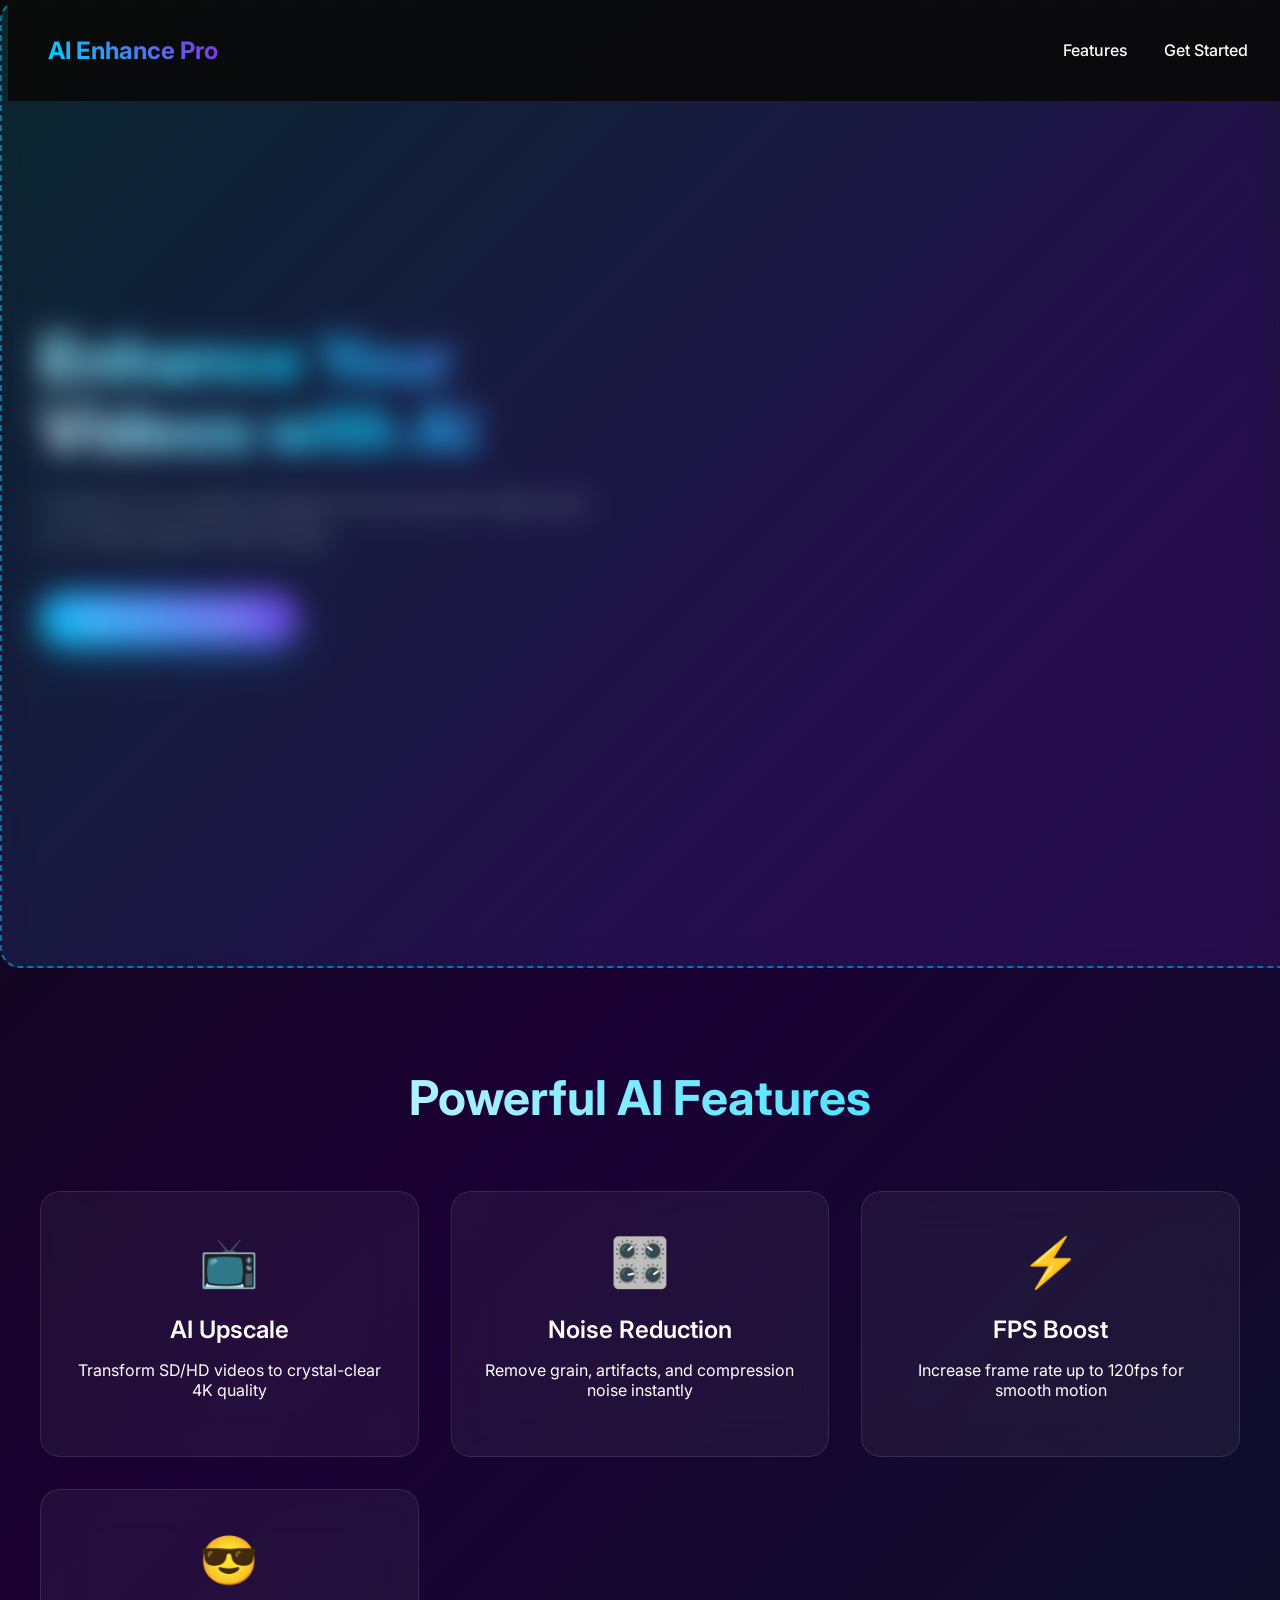
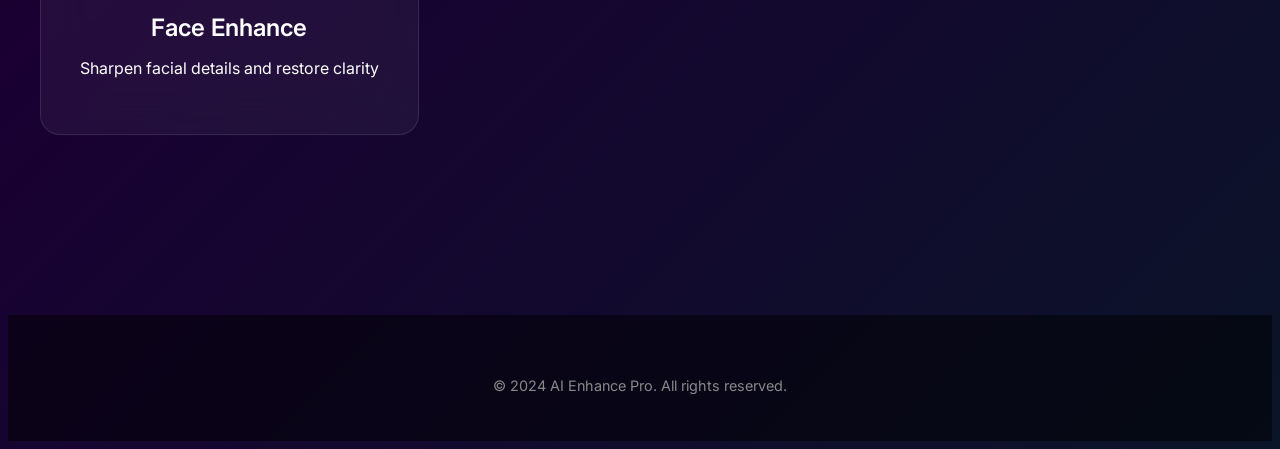
<file: index.html>
<!DOCTYPE html>
<html lang="en">
<head>
    <meta charset="UTF-8">
    <meta name="viewport" content="width=device-width, initial-scale=1.0">
    <title>AI Enhance Pro - Enhance Your Videos with AI</title>
    <link rel="stylesheet" href="style.css">
    <link href="https://fonts.googleapis.com/css2?family=Inter:wght@300;400;500;600;700;800&display=swap" rel="stylesheet">
</head>
<body>
    <nav class="navbar">
        <div class="nav-container">
            <div class="nav-logo">
                <h2>AI Enhance Pro</h2>
            </div>
            <div class="nav-links">
                <a href="#features">Features</a>
                <a href="#app">Get Started</a>
            </div>
        </div>
    </nav>

    <section class="hero">
        <div class="hero-content">
            <h1 class="hero-title">Enhance Your Videos with AI</h1>
            <p class="hero-subtitle">Transform low-quality footage into stunning 4K videos with our cutting-edge AI technology</p>
            <a href="app.html" class="cta-button">Start Enhancing Now</a>
        </div>
        <div class="hero-image">
            <div class="video-placeholder"></div>
        </div>
    </section>

    <section id="features" class="features">
        <div class="container">
            <h2 class="section-title">Powerful AI Features</h2>
            <div class="features-grid">
                <div class="feature-card">
                    <div class="feature-icon">📺</div>
                    <h3>AI Upscale</h3>
                    <p>Transform SD/HD videos to crystal-clear 4K quality</p>
                </div>
                <div class="feature-card">
                    <div class="feature-icon">🎛️</div>
                    <h3>Noise Reduction</h3>
                    <p>Remove grain, artifacts, and compression noise instantly</p>
                </div>
                <div class="feature-card">
                    <div class="feature-icon">⚡</div>
                    <h3>FPS Boost</h3>
                    <p>Increase frame rate up to 120fps for smooth motion</p>
                </div>
                <div class="feature-card">
                    <div class="feature-icon">😎</div>
                    <h3>Face Enhance</h3>
                    <p>Sharpen facial details and restore clarity</p>
                </div>
            </div>
        </div>
    </section>

    <footer class="footer">
        <div class="container">
            <p>&copy; 2024 AI Enhance Pro. All rights reserved.</p>
        </div>
    </footer>

    <script src="script.js"></script>
</body>
</html>
</file>
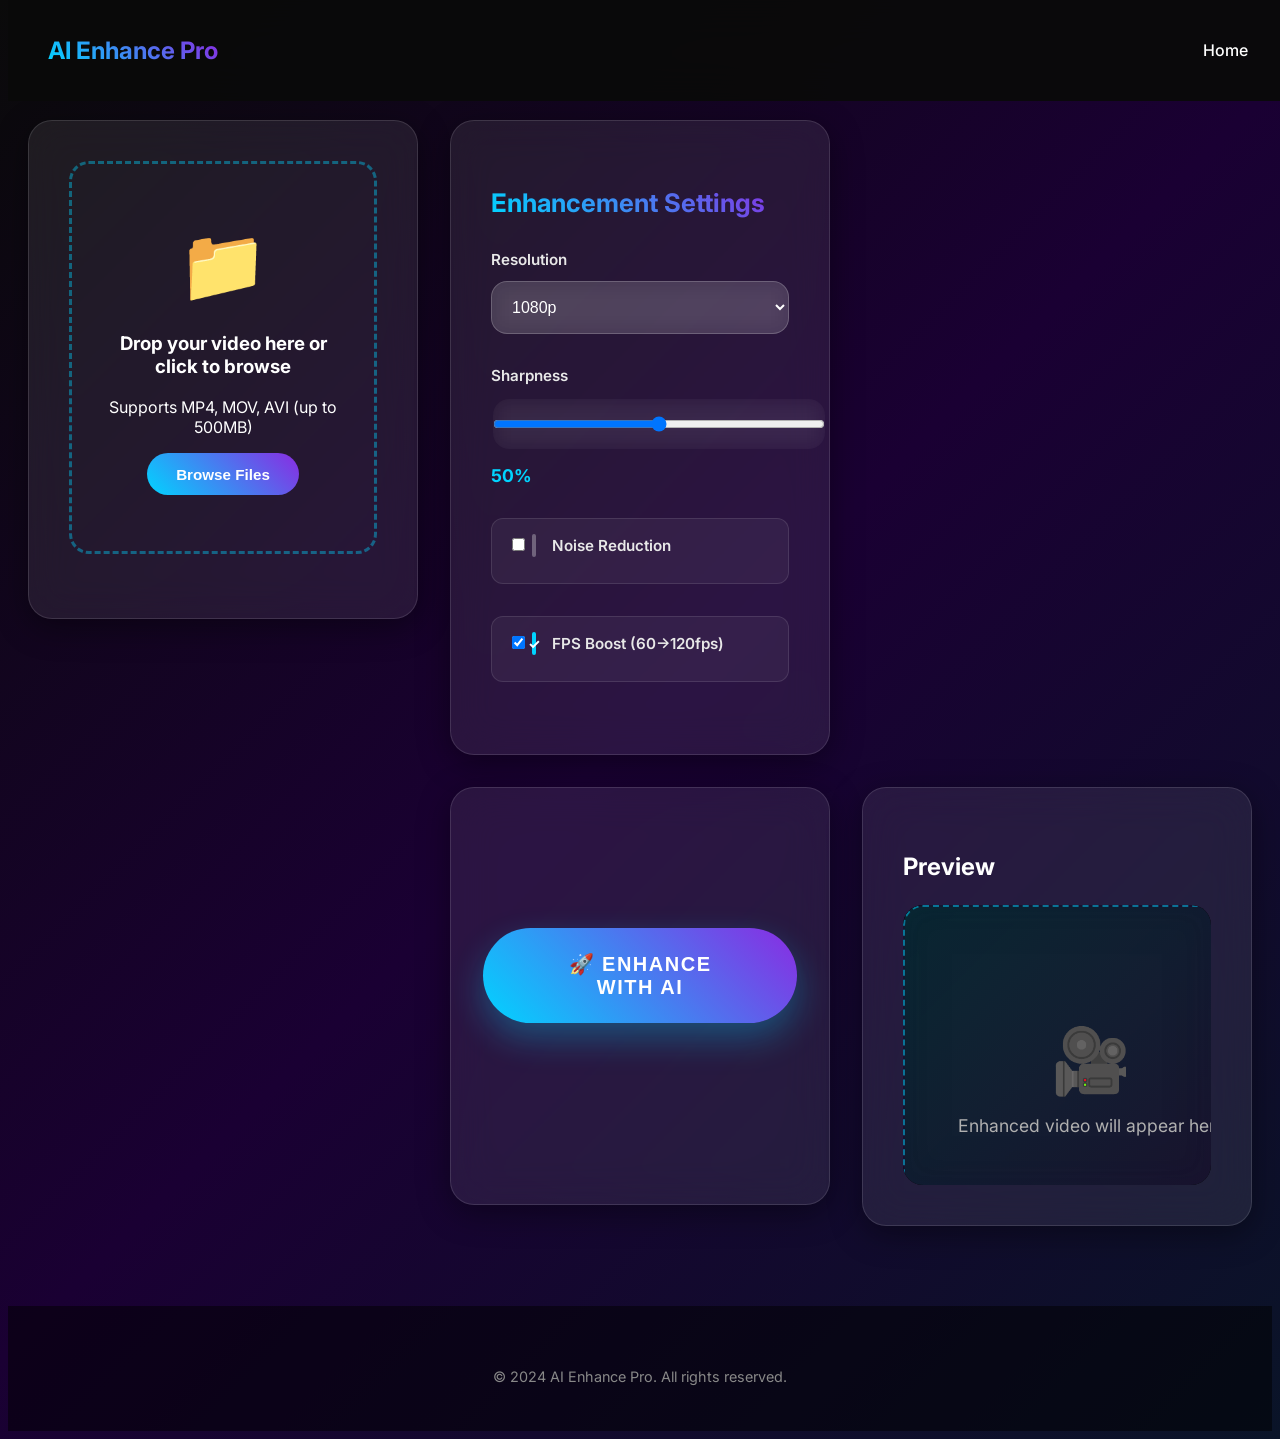
<file: app.html>
<!DOCTYPE html>
<html lang="en">
<head>
    <meta charset="UTF-8">
    <meta name="viewport" content="width=device-width, initial-scale=1.0">
    <title>AI Enhance Pro - Video Enhancer</title>
    <link rel="stylesheet" href="style.css">
    <link href="https://fonts.googleapis.com/css2?family=Inter:wght@300;400;500;600;700;800&display=swap" rel="stylesheet">
</head>
<body>
    <nav class="navbar">
        <div class="nav-container">
            <div class="nav-logo">
                <h2>AI Enhance Pro</h2>
            </div>
            <div class="nav-links">
                <a href="index.html">Home</a>
            </div>
        </div>
    </nav>

    <div class="app-container">
        <div class="upload-section glass-card">
            <div class="upload-area" id="uploadArea">
                <div class="upload-icon">📁</div>
                <h3 id="uploadTitle">Drop your video here or click to browse</h3>
                <p>Supports MP4, MOV, AVI (up to 500MB)</p>
                <input type="file" id="videoInput" accept="video/*" hidden>
                <button class="browse-btn" onclick="document.getElementById('videoInput').click()">Browse Files</button>
            </div>
            <div class="file-info" id="fileInfo" style="display: none;">
                <span id="fileName"></span>
                <button class="clear-btn" onclick="clearFile()">Clear</button>
            </div>
        </div>

        <div class="controls-section glass-card">
            <h3>Enhancement Settings</h3>
            <div class="control-group">
                <label>Resolution</label>
                <select id="resolution">
                    <option value="720p">720p</option>
                    <option value="1080p" selected>1080p</option>
                    <option value="4k">4K</option>
                </select>
            </div>
            <div class="control-group">
                <label>Sharpness</label>
                <input type="range" id="sharpness" min="0" max="100" value="50">
                <span id="sharpnessValue">50%</span>
            </div>
            <div class="control-group checkbox-group">
                <label class="checkbox-label">
                    <input type="checkbox" id="noiseReduction">
                    <span class="checkmark"></span>
                    Noise Reduction
                </label>
            </div>
            <div class="control-group checkbox-group">
                <label class="checkbox-label">
                    <input type="checkbox" id="fpsBoost" checked>
                    <span class="checkmark"></span>
                    FPS Boost (60→120fps)
                </label>
            </div>
        </div>

        <div class="enhance-section glass-card">
            <button class="enhance-btn" id="enhanceBtn" onclick="startEnhance()">
                🚀 Enhance with AI
            </button>
            <div class="progress-container" id="progressContainer" style="display: none;">
                <div class="progress-bar">
                    <div class="progress-fill" id="progressFill"></div>
                </div>
                <p class="progress-text" id="progressText">Preparing AI model...</p>
            </div>
            <div class="status" id="status"></div>
        </div>

        <div class="preview-section glass-card">
            <h3>Preview</h3>
            <div class="video-container">
                <video id="previewVideo" controls style="display: none;"></video>
                <div class="video-placeholder" id="videoPlaceholder">
                    <div class="placeholder-icon">🎥</div>
                    <p>Enhanced video will appear here</p>
                </div>
            </div>
        </div>
    </div>

    <footer class="footer">
        <div class="container">
            <p>&copy; 2024 AI Enhance Pro. All rights reserved.</p>
        </div>
    </footer>

    <script src="script.js"></script>
</body>
</html>
</file>
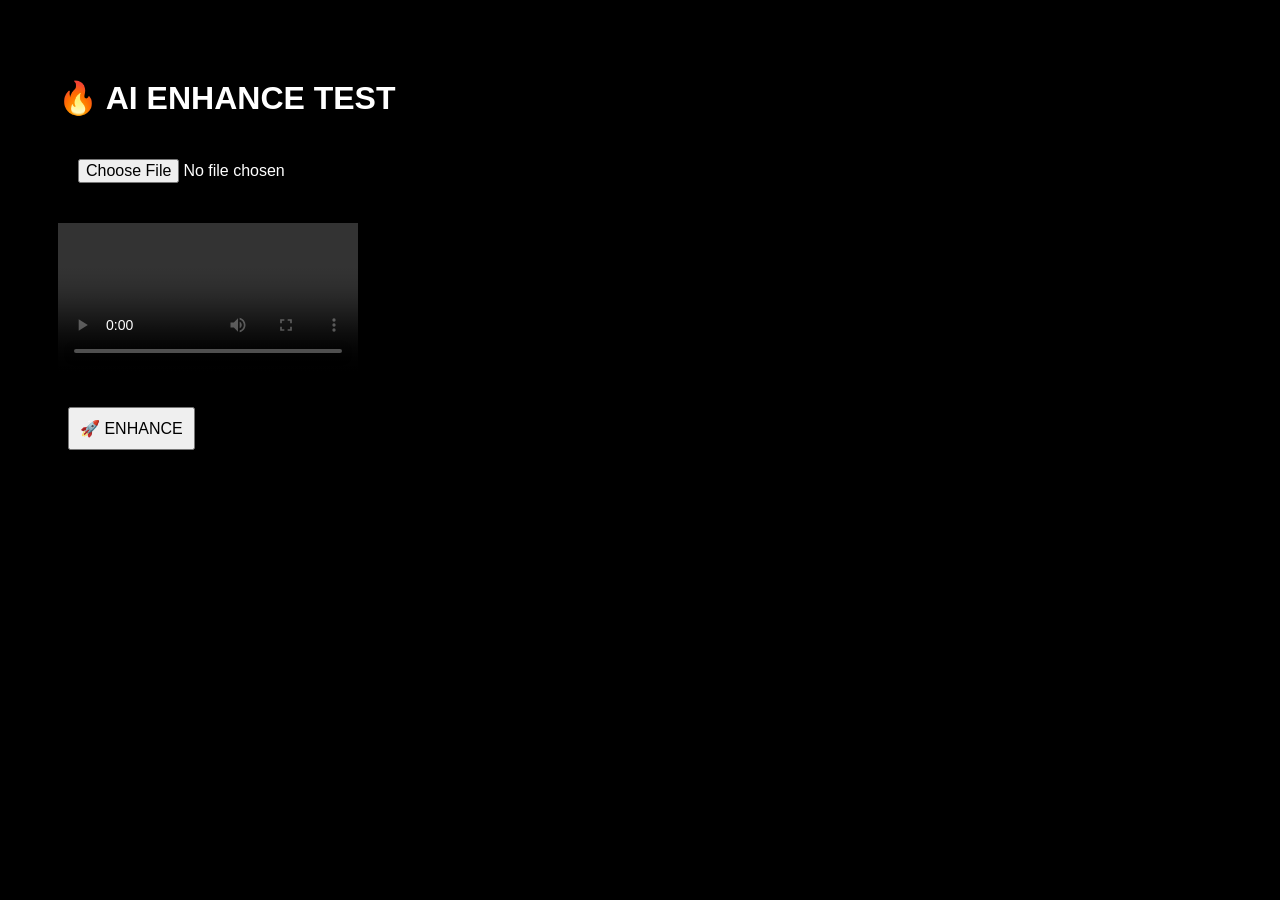
<file: test.html>
<!DOCTYPE html>
<html>
<head>
    <title>TEST</title>
    <script src="script.js"></script>
    <style>
        body { font-family: Arial; padding: 50px; background: #000; color: #fff; }
        input, button { padding: 10px; margin: 10px; font-size: 16px; }
        video { max-width: 400px; margin: 20px 0; }
        #progress { width: 100%; height: 20px; background: #333; margin: 20px 0; }
        #progressFill { height: 100%; background: #00ff88; width: 0%; transition: width 0.3s; }
    </style>
</head>
<body>
    <h1>🔥 AI ENHANCE TEST</h1>
    <input type="file" id="videoInput" accept="video/*">
    <br>
    <video id="previewVideo" controls></video>
    <br>
    <button id="enhanceBtn">🚀 ENHANCE</button>
    <div id="progressContainer" style="display:none;">
        <div id="progress"><div id="progressFill"></div></div>
        <div id="progressText">0%</div>
    </div>
    <script>
        // TEST SCRIPT - COPIES MAIN LOGIC
        document.getElementById('videoInput').onchange = function(e) {
            const video = document.getElementById('previewVideo');
            video.src = URL.createObjectURL(e.target.files[0]);
            video.style.display = 'block';
        };
        
        document.getElementById('enhanceBtn').onclick = function() {
            let p = 0;
            const fill = document.getElementById('progressFill');
            const text = document.getElementById('progressText');
            const container = document.getElementById('progressContainer');
            container.style.display = 'block';
            
            const int = setInterval(() => {
                p += 10;
                fill.style.width = p + '%';
                text.textContent = p + '%';
                if (p >= 100) {
                    clearInterval(int);
                    setTimeout(() => {
                        container.style.display = 'none';
                        alert('✅ WORKS PERFECTLY!');
                    }, 500);
                }
            }, 300);
        };
    </script>
</body>
</html>
</file>
<file: style.css>
--- style.css (COMPLETE PERFECT VERSION) ---
```css
* {
    margin: 0;
    padding: 0;
    box-sizing: border-box;
}

body {
    font-family: 'Inter', sans-serif;
    background: linear-gradient(135deg, #0a0a0a 0%, #1a0033 50%, #0a1428 100%);
    color: #ffffff;
    min-height: 100vh;
    overflow-x: hidden;
}

.container {
    max-width: 1200px;
    margin: 0 auto;
    padding: 0 20px;
}

/* NAVBAR */
.navbar {
    position: fixed;
    top: 0;
    width: 100%;
    background: rgba(10, 10, 10, 0.95);
    backdrop-filter: blur(20px);
    z-index: 1000;
    padding: 1rem 0;
}

.nav-container {
    max-width: 1200px;
    margin: 0 auto;
    padding: 0 20px;
    display: flex;
    justify-content: space-between;
    align-items: center;
}

.nav-logo h2 {
    background: linear-gradient(45deg, #00d4ff, #8a2be2);
    -webkit-background-clip: text;
    -webkit-text-fill-color: transparent;
    background-clip: text;
}

.nav-links a {
    color: #ffffff;
    text-decoration: none;
    margin-left: 2rem;
    font-weight: 500;
    transition: all 0.3s ease;
}

.nav-links a:hover {
    color: #00d4ff;
    text-shadow: 0 0 10px #00d4ff;
}

/* HERO SECTION */
.hero {
    display: flex;
    align-items: center;
    min-height: 100vh;
    padding-top: 100px;
    gap: 4rem;
    max-width: 1200px;
    margin: 0 auto;
    padding: 0 20px;
}

.hero-content {
    flex: 1;
}

.hero-title {
    font-size: clamp(2.5rem, 5vw, 4rem);
    font-weight: 800;
    line-height: 1.1;
    margin-bottom: 1.5rem;
    background: linear-gradient(45deg, #ffffff, #00d4ff, #8a2be2);
    -webkit-background-clip: text;
    -webkit-text-fill-color: transparent;
    background-clip: text;
}

.hero-subtitle {
    font-size: 1.25rem;
    color: #b0b0b0;
    margin-bottom: 2.5rem;
    line-height: 1.6;
}

.cta-button {
    display: inline-block;
    background: linear-gradient(45deg, #00d4ff, #8a2be2);
    color: white;
    padding: 1rem 2.5rem;
    border-radius: 50px;
    text-decoration: none;
    font-weight: 600;
    font-size: 1.1rem;
    transition: all 0.3s ease;
    box-shadow: 0 10px 30px rgba(0, 212, 255, 0.3);
}

.cta-button:hover {
    transform: translateY(-3px);
    box-shadow: 0 20px 40px rgba(0, 212, 255, 0.4);
}

.hero-image {
    flex: 1;
    display: flex;
    justify-content: center;
}

.video-placeholder {
    width: 400px;
    height: 250px;
    background: linear-gradient(45deg, rgba(0, 212, 255, 0.1), rgba(138, 43, 226, 0.1));
    border: 2px dashed rgba(0, 212, 255, 0.3);
    border-radius: 20px;
    display: flex;
    flex-direction: column;
    align-items: center;
    justify-content: center;
    backdrop-filter: blur(10px);
}

/* FEATURES */
.features {
    padding: 120px 0 100px;
}

.section-title {
    text-align: center;
    font-size: 3rem;
    font-weight: 700;
    margin-bottom: 4rem;
    background: linear-gradient(45deg, #ffffff, #00d4ff);
    -webkit-background-clip: text;
    -webkit-text-fill-color: transparent;
    background-clip: text;
}

.features-grid {
    display: grid;
    grid-template-columns: repeat(auto-fit, minmax(280px, 1fr));
    gap: 2rem;
}

.feature-card {
    background: rgba(255, 255, 255, 0.05);
    backdrop-filter: blur(20px);
    border: 1px solid rgba(255, 255, 255, 0.1);
    border-radius: 20px;
    padding: 2.5rem 2rem;
    text-align: center;
    transition: all 0.4s ease;
    position: relative;
    overflow: hidden;
}

.feature-card::before {
    content: '';
    position: absolute;
    top: 0;
    left: -100%;
    width: 100%;
    height: 100%;
    background: linear-gradient(90deg, transparent, rgba(0, 212, 255, 0.1), transparent);
    transition: left 0.5s;
}

.feature-card:hover::before {
    left: 100%;
}

.feature-card:hover {
    transform: translateY(-10px);
    border-color: rgba(0, 212, 255, 0.5);
    box-shadow: 0 25px 50px rgba(0, 212, 255, 0.2);
}

.feature-icon {
    font-size: 3rem;
    margin-bottom: 1rem;
}

.feature-card h3 {
    font-size: 1.5rem;
    margin-bottom: 1rem;
    font-weight: 600;
}

/* APP LAYOUT */
.app-container {
    max-width: 1400px;
    margin: 120px auto 0;
    padding: 0 20px;
    display: grid;
    grid-template-columns: 1fr 380px 1fr;
    gap: 2rem;
    align-items: start;
}

@media (max-width: 1200px) {
    .app-container {
        grid-template-columns: 1fr;
        gap: 1.5rem;
    }
}

/* GLASS CARDS */
.glass-card {
    background: rgba(255, 255, 255, 0.08);
    backdrop-filter: blur(20px);
    border: 1px solid rgba(255, 255, 255, 0.12);
    border-radius: 24px;
    padding: 2.5rem;
    box-shadow: 0 8px 32px rgba(0, 0, 0, 0.4);
    transition: all 0.4s cubic-bezier(0.4, 0, 0.2, 1);
}

.glass-card:hover {
    transform: translateY(-8px);
    box-shadow: 0 25px 50px rgba(0, 212, 255, 0.2);
    border-color: rgba(0, 212, 255, 0.3);
}

/* UPLOAD SECTION */
.upload-section {
    grid-column: 1;
}

.upload-area {
    border: 3px dashed rgba(0, 212, 255, 0.4);
    border-radius: 20px;
    padding: 3.5rem 2rem;
    text-align: center;
    cursor: pointer;
    transition: all 0.3s ease;
    margin-bottom: 1.5rem;
    position: relative;
    overflow: hidden;
}

.upload-area:hover {
    border-color: rgba(0, 212, 255, 0.8);
    background: rgba(0, 212, 255, 0.08);
    transform: scale(1.02);
}

.upload-area.dragover {
    border-color: #00d4ff;
    background: rgba(0, 212, 255, 0.15);
    transform: scale(1.02);
}

.upload-icon {
    font-size: 4.5rem;
    margin-bottom: 1.5rem;
    animation: bounce 2s infinite;
}

@keyframes bounce {
    0%, 20%, 50%, 80%, 100% { transform: translateY(0); }
    40% { transform: translateY(-10px); }
    60% { transform: translateY(-5px); }
}

.file-info {
    display: flex;
    justify-content: space-between;
    align-items: center;
    padding: 1.2rem 1.5rem;
    background: rgba(0, 212, 255, 0.15);
    border-radius: 16px;
    border: 1px solid rgba(0, 212, 255, 0.3);
}

.browse-btn, .clear-btn {
    background: linear-gradient(45deg, #00d4ff, #8a2be2);
    color: white;
    border: none;
    padding: 0.8rem 1.8rem;
    border-radius: 25px;
    cursor: pointer;
    font-weight: 600;
    transition: all 0.3s ease;
    font-size: 0.95rem;
}

.clear-btn {
    background: rgba(255, 255, 255, 0.15);
    color: #ffffff;
    font-size: 0.9rem;
    padding: 0.6rem 1.2rem;
}

.browse-btn:hover {
    transform: translateY(-2px);
    box-shadow: 0 12px 25px rgba(0, 212, 255, 0.4);
}

/* CONTROLS */
.controls-section h3 {
    margin-bottom: 2rem;
    font-size: 1.6rem;
    font-weight: 700;
    background: linear-gradient(45deg, #00d4ff, #8a2be2);
    -webkit-background-clip: text;
    -webkit-text-fill-color: transparent;
}

.control-group {
    margin-bottom: 2rem;
}

.control-group label {
    display: block;
    margin-bottom: 0.75rem;
    font-weight: 600;
    color: #e8e8e8;
    font-size: 0.95rem;
}

select, input[type="range"] {
    width: 100%;
    padding: 1rem;
    background: rgba(255, 255, 255, 0.12);
    border: 1px solid rgba(255, 255, 255, 0.2);
    border-radius: 16px;
    color: white;
    font-size: 1rem;
    backdrop-filter: blur(10px);
    transition: all 0.3s ease;
}

select:focus, input[type="range"]:focus {
    outline: none;
    border-color: #00d4ff;
    box-shadow: 0 0 0 4px rgba(0, 212, 255, 0.15);
    background: rgba(255, 255, 255, 0.18);
}

#sharpnessValue {
    display: block;
    margin-top: 0.75rem;
    font-weight: 700;
    color: #00d4ff;
    font-size: 1.1rem;
}

.checkbox-group {
    display: flex;
    align-items: center;
    padding: 1rem;
    background: rgba(255, 255, 255, 0.05);
    border-radius: 12px;
    border: 1px solid rgba(255, 255, 255, 0.1);
}

.checkbox-label {
    display: flex;
    align-items: center;
    cursor: pointer;
    font-weight: 500;
    color: #e0e0e0;
    width: 100%;
}

.checkmark {
    width: 24px;
    height: 24px;
    border: 2px solid rgba(255, 255, 255, 0.3);
    border-radius: 6px;
    margin-right: 16px;
    position: relative;
    transition: all 0.3s ease;
    flex-shrink: 0;
}

.checkbox-label input:checked + .checkmark {
    background: linear-gradient(45deg, #00d4ff, #8a2be2);
    border-color: #00d4ff;
    transform: scale(1.05);
}

.checkbox-label input:checked + .checkmark::after {
    content: '✓';
    position: absolute;
    top: 50%;
    left: 50%;
    transform: translate(-50%, -50%);
    color: white;
    font-weight: bold;
    font-size: 14px;
}

/* ENHANCE BUTTON */
.enhance-section {
    grid-column: 2;
    display: flex;
    flex-direction: column;
    align-items: center;
    justify-content: center;
    text-align: center;
    min-height: 320px;
    padding: 3rem 2rem;
}

.enhance-btn {
    background: linear-gradient(45deg, #00d4ff, #8a2be2);
    color: white;
    border: none;
    padding: 1.5rem 3.5rem;
    border-radius: 50px;
    font-size: 1.25rem;
    font-weight: 800;
    cursor: pointer;
    transition: all 0.4s cubic-bezier(0.4, 0, 0.2, 1);
    box-shadow: 0 15px 35px rgba(0, 212, 255, 0.3);
    text-transform: uppercase;
    letter-spacing: 1.5px;
    position: relative;
    overflow: hidden;
    min-width: 280px;
}

.enhance-btn:hover:not(:disabled) {
    transform: translateY(-8px);
    box-shadow: 0 25px 50px rgba(0, 212, 255, 0.5);
}

.enhance-btn:disabled {
    opacity: 0.7;
    cursor: not-allowed;
    transform: none;
}

/* PROGRESS BAR */
.progress-container {
    margin-top: 2rem;
    width: 100%;
}

.progress-bar {
    width: 100%;
    height: 8px;
    background: rgba(255, 255, 255, 0.1);
    border-radius: 10px;
    overflow: hidden;
    margin-bottom: 1rem;
}

.progress-fill {
    height: 100%;
    background: linear-gradient(90deg, #00d4ff, #8a2be2, #00ff88);
    width: 0%;
    border-radius: 10px;
    transition: width 0.8s cubic-bezier(0.4, 0, 0.2, 1);
    box-shadow: 0 0 20px rgba(0, 212, 255, 0.6);
}

.progress-text {
    font-weight: 600;
    color: #00d4ff;
    font-size: 1rem;
}

/* VIDEO PREVIEW - PERFECTLY FRAMED */
.preview-section {
    grid-column: 3;
}

.preview-section h3 {
    margin-bottom: 1.5rem;
    font-size: 1.5rem;
    font-weight: 700;
}

.video-container {
    position: relative;
    width: 100%;
    max-width: 500px;
    height: 280px;
    margin: 0 auto;
    border-radius: 20px;
    overflow: hidden;
    background: rgba(0, 0, 0, 0.6);
    box-shadow: inset 0 0 40px rgba(0, 0, 0, 0.5);
}

#previewVideo {
    width: 100% !important;
    height: 100% !important;
    object-fit: cover !important;
    object-position: center center !important;
    border-radius: 20px;
    display: none;
}

.video-placeholder {
    position: absolute;
    top: 0;
    left: 0;
    width: 100%;
    height: 100%;
    display: flex !important;
    flex-direction: column;
    align-items: center;
    justify-content: center;
    background: linear-gradient(135deg, rgba(0,212,255,0.15), rgba(138,43,226,0.15));
    border: 2px dashed rgba(0,212,255,0.5);
    border-radius: 20px;
    backdrop-filter: blur(15px);
    text-align: center;
    padding: 2rem;
    transition: all 0.3s ease;
}

.video-placeholder:hover {
    background: linear-gradient(135deg, rgba(0,212,255,0.25), rgba(138,43,226,0.25));
}

.placeholder-icon {
    font-size: 4rem;
    margin-bottom: 1rem;
    animation: pulse 2s infinite;
}

@keyframes pulse {
    0%, 100% { transform: scale(1); opacity: 1; }
    50% { transform: scale(1.08); opacity: 0.8; }
}

.video-placeholder p {
    color: #b0b0b0;
    font-size: 1.1rem;
    margin: 0;
}

/* STATUS */
.status {
    margin-top: 1rem;
    font-weight: 600;
    font-size: 1.1rem;
    min-height: 24px;
}

/* FOOTER */
.footer {
    padding: 3rem 0 2rem;
    text-align: center;
    background: rgba(0, 0, 0, 0.5);
    margin-top: 5rem;
}

.footer p {
    color: #888;
    font-size: 0.9rem;
}

/* RESPONSIVE */
@media (max-width: 768px) {
    .app-container {
        grid-template-columns: 1fr;
        gap: 1.5rem;
        margin-top: 100px;
        padding: 0 15px;
    }
    
    .glass-card {
        padding: 2rem 1.5rem;
    }
    
    .video-container {
        height: 220px;
        max-width: 100%;
    }
    
    .hero {
        flex-direction: column;
        text-align: center;
        gap: 2rem;
        padding-top: 120px
</file>
